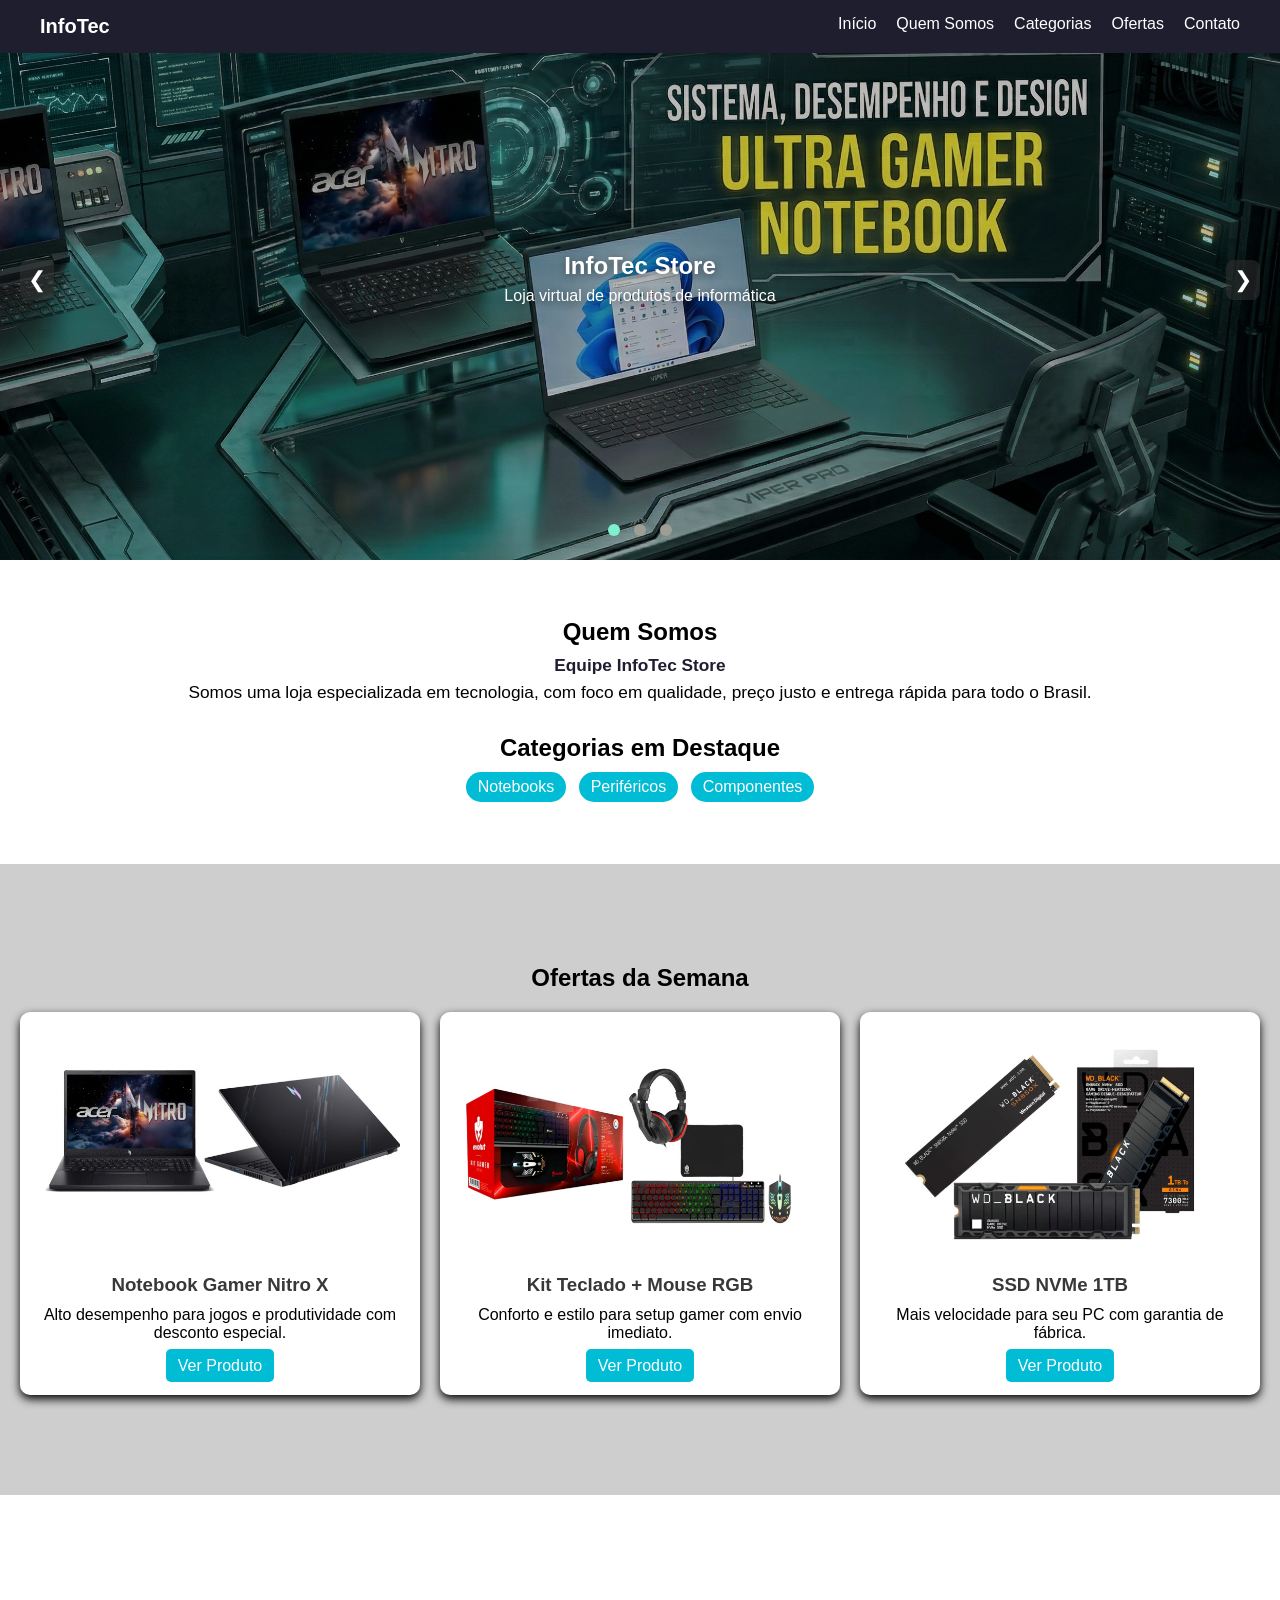
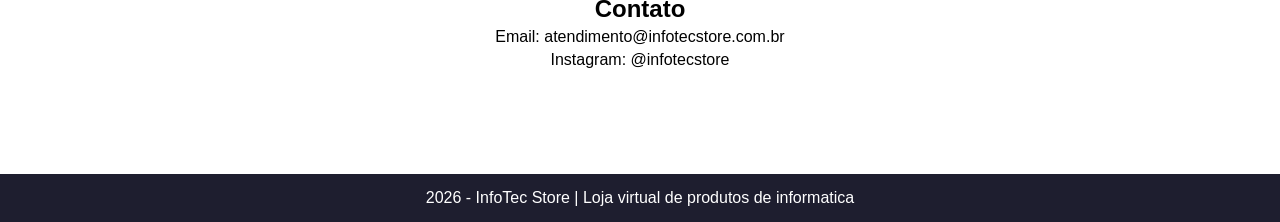
<file: index.html>
<!DOCTYPE html>
<html lang="pt-br">
<head>
    <meta charset="UTF-8">
    <meta name="viewport" content="width=device-width, initial-scale=1.0">
    <title>InfoTec Store</title>
    <link type="image/png" href="img/icone.png" rel="shortcut icon">
    <link rel="stylesheet" href="css/style.css">
</head>
<body>
    <!-- MENU -->
    <nav>
        <div class="logo">InfoTec</div>
        <ul>
            <li><a href="index.html">Início</a></li>
            <li><a href="#quem-somos">Quem Somos</a></li>
            <li><a href="#categorias">Categorias</a></li>
            <li><a href="#ofertas">Ofertas</a></li>
            <li><a href="#atendimento">Contato</a></li>
        </ul>
    </nav>
    
    <!-- INICIO --> 
    <section id="inicio" class="inicio-banner">
     <div class="inicio-slides">
        <div class="inicio-carrossel">
            <a href="notebooks.html" aria-label="Ver notebooks">
                <img src="img/banner_notebooks1.jpg" class="ativa" alt="Banner de notebooks">
            </a>
            <a href="armazenamento.html" aria-label="Ver armazenamento">
                <img src="img/banner_ssd_hd1.jpg" alt="Banner de armazenamento">
            </a>
            <a href="kits.html" aria-label="Ver periféricos">
                <img src="img/banner_teclado_mouse1.jpg" alt="Banner de periféricos">
            </a>
        </div>
        <!--BOTÕES DE NAVEGAÇÃO-->
            <button class="prev">&#10094;</button>
            <button class="next">&#10095;</button>
            <!--INDICADORES DE NAVEGAÇÃO-->
        <div class="indicadores">
                <span class="dot ativo"></span>
                <span class="dot"></span>
                <span class="dot"></span>
            </div>
        </div>
            <div class="inicio-conteudo">
            <h1>InfoTec Store</h1>
            <p>Loja virtual de produtos de informática</p>
        </div>
    </section>
    
    <!-- QUEM SOMOS -->
        <section id="quem-somos" class="quem-somos">
        <h2>Quem Somos</h2>
        <p class="quem-somos-subtitulo">Equipe InfoTec Store</p>
        <p>Somos uma loja especializada em tecnologia, com foco em qualidade, preço justo e entrega rápida para todo o Brasil.</p>
    </section>

    <!-- CATEGORIAS -->
        <section id="categorias" class="categorias">
        <h2>Categorias em Destaque</h2>
        <ul>
            <li><a href="notebooks.html" class="link-categoria">Notebooks</a></li>
            <li><a href="kits.html" class="link-categoria">Periféricos</a></li>
            <li><a href="armazenamento.html" class="link-categoria">Componentes</a></li>
        </ul>
    </section>

    <!-- OFERTAS -->
     <section id="ofertas" class="ofertas">
        <h2>Ofertas da Semana</h2>
        <div class="grid-produtos">
            <div class="produto-card">
                <img src="img/notbook_gamer_D_NQ_NP_2X.jpeg" alt="Notebook Gamer Nitro X" />
                <h3>Notebook Gamer Nitro X</h3>
                <p>Alto desempenho para jogos e produtividade com desconto especial.</p>
                <a href="notebooks.html">Ver Produto</a>
            </div>
            <div class="produto-card">
                <img src="img/kit_teclado.jpeg" alt="Kit Teclado e Mouse RGB" />
                <h3>Kit Teclado + Mouse RGB</h3>
                <p>Conforto e estilo para setup gamer com envio imediato.</p>
                <a href="kits.html">Ver Produto</a>
            </div>
            <div class="produto-card">
                <img src="img/nvme_wd_black.jpeg" alt="SSD NVMe 1TB" />
                <h3>SSD NVMe 1TB</h3>
                <p>Mais velocidade para seu PC com garantia de fábrica.</p>
                <a href="armazenamento.html">Ver Produto</a>
            </div>
        </div>
     </section>

    <!-- ATENDIMENTO -->
    <section id="atendimento" class="atendimento">
        <h2>Contato</h2>
        <p>Email: atendimento@infotecstore.com.br</p>
        <p>Instagram: @infotecstore</p>
    </section>

    <footer>
        <p>2026 - InfoTec Store | Loja virtual de produtos de informatica</p>
    </footer>
</body>
</html>
<script>
    const slides = document.querySelectorAll('.inicio-slides img');
    const slideLinks = document.querySelectorAll('.inicio-carrossel a');
    const dots = document.querySelectorAll('.dot');
    const prev = document.querySelector('.prev');
    const next = document.querySelector('.next');
    const menu = document.querySelector('nav');
    const menuLinks = document.querySelectorAll('nav a[href^="#"]');
    
    let index = 0;
    let intervalo;

    function mostrarSlide(i) {
        slides.forEach(slide => slide.classList.remove('ativa'));
        slideLinks.forEach(link => link.classList.remove('ativa-link'));
        dots.forEach(dot => dot.classList.remove('ativo'));
        slides[i].classList.add('ativa');
        slideLinks[i].classList.add('ativa-link');
        dots[i].classList.add('ativo');
    }

    function proximoSlide() {
        index = (index + 1) % slides.length;
        mostrarSlide(index);
    }

    function slideAnterior() {
        index = (index - 1 + slides.length) % slides.length;
        mostrarSlide(index);
    }

    next.addEventListener('click', proximoSlide);
    prev.addEventListener('click', slideAnterior);

    dots.forEach((dot, i) => {
        dot.addEventListener('click', () => {
            index = i;
            mostrarSlide(index);
        });
    });

    function iniciarAuto() {
        intervalo = setInterval(proximoSlide, 4000);
    }

    function pararAuto() {
        clearInterval(intervalo);
    }

    function rolarComOffset(hash) {
        const destino = document.querySelector(hash);
        if (!destino) return;

        const alvoVisual = destino.querySelector('h2') || destino;

        const alturaMenu = menu ? menu.offsetHeight : 0;
        const topo = alvoVisual.getBoundingClientRect().top + window.pageYOffset - alturaMenu - 12;

        window.scrollTo({
            top: topo,
            behavior: 'smooth'
        });
    }

    menuLinks.forEach((link) => {
        link.addEventListener('click', (event) => {
            const hash = link.getAttribute('href');
            if (!hash || hash === '#') return;

            event.preventDefault();
            history.pushState(null, '', hash);
            rolarComOffset(hash);
        });
    });

    window.addEventListener('load', () => {
        if (window.location.hash) {
            rolarComOffset(window.location.hash);
        }
    });

    mostrarSlide(index);
    document.querySelector('.inicio-carrossel').addEventListener('mouseenter', pararAuto);
    document.querySelector('.inicio-carrossel').addEventListener('mouseleave', iniciarAuto);

    iniciarAuto();
</script>
</file>
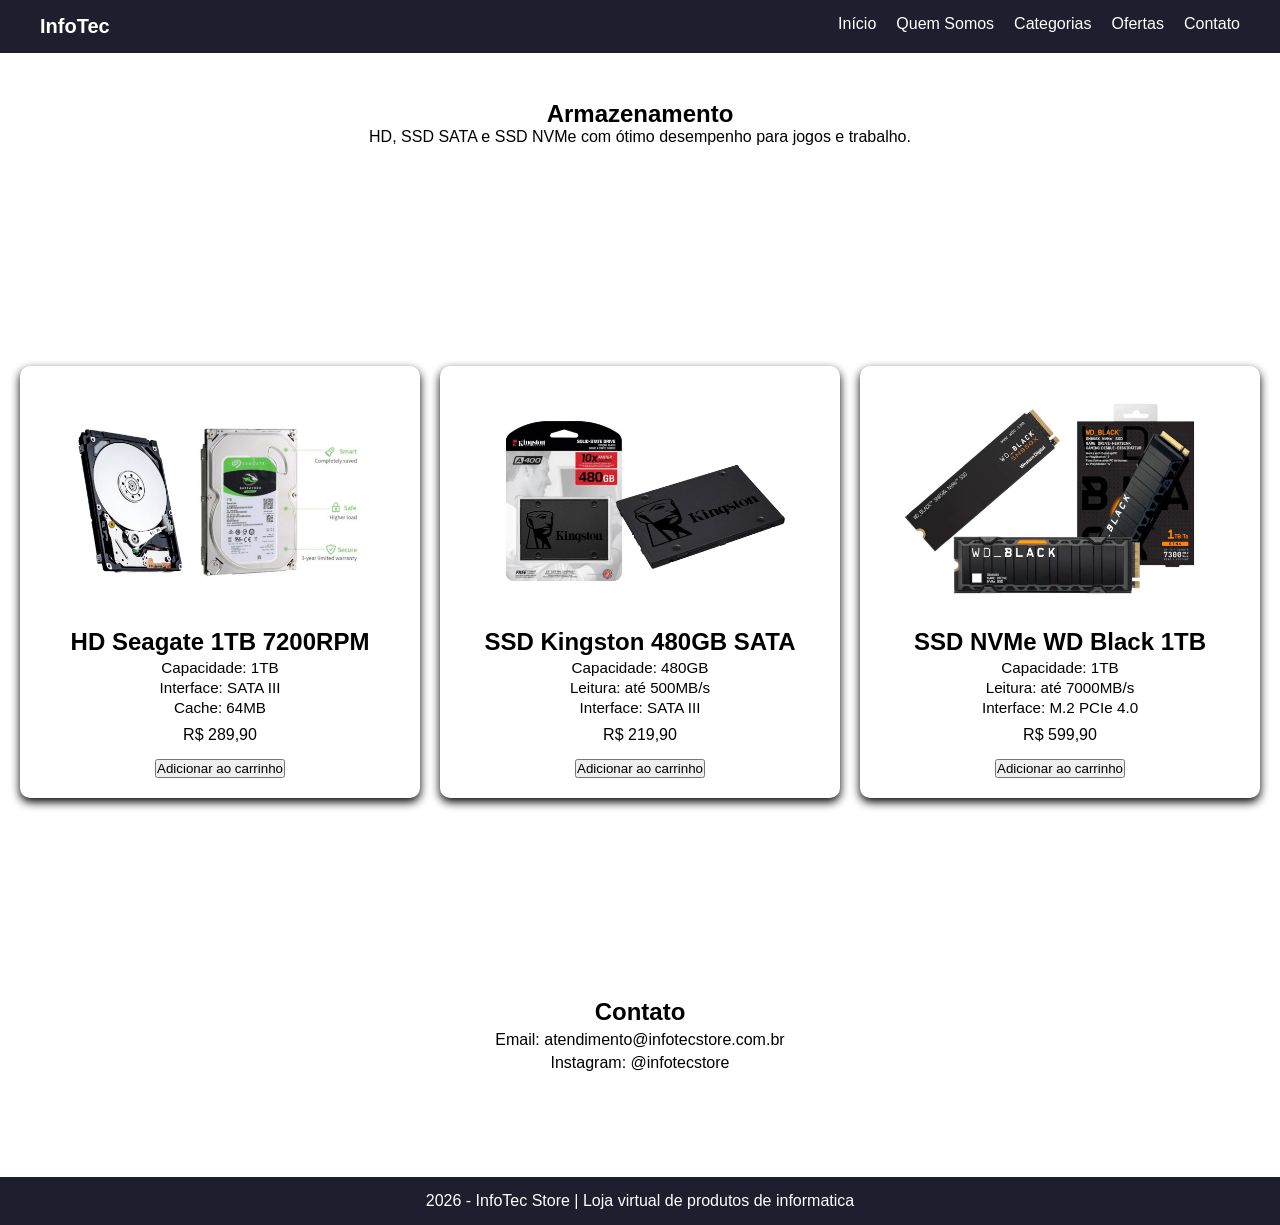
<file: armazenamento.html>
<!DOCTYPE html>
<html lang="pt-br">
<head>
    <meta charset="UTF-8">
    <meta name="viewport" content="width=device-width, initial-scale=1.0">
    <title>Armazenamento | InfoTec Store</title>
    <link type="image/png" href="img/icone.png" rel="shortcut icon">
    <link rel="stylesheet" href="css/style.css">
</head>
<body>
    <!-- MENU -->
    <nav>
        <div class="logo">InfoTec</div>
        <ul>
            <li><a href="index.html">Início</a></li>
            <li><a href="index.html#quem-somos">Quem Somos</a></li>
            <li><a href="index.html#categorias">Categorias</a></li>
            <li><a href="index.html#ofertas">Ofertas</a></li>
            <li><a href="#atendimento">Contato</a></li>
        </ul>
    </nav>
    
     <main> <!-- Produtos inicio -->
        <section class="destaque-pagina">
            <div class="container">
                <h1>Armazenamento</h1>
                <p>HD, SSD SATA e SSD NVMe com ótimo desempenho para jogos e trabalho.</p>
            </div>
        </section>

        <section class="produtos">
            <div class="container">
                <div class="grid-produtos">
                    <article class="produto-card">
                        <img src="img/hd_seagate_1tb_1.jpeg" alt="HD 1TB 7200RPM" />
                        <h2>HD Seagate 1TB 7200RPM</h2>
                        <ul>
                            <li>Capacidade: 1TB</li>
                            <li>Interface: SATA III</li>
                            <li>Cache: 64MB</li>
                        </ul>
                        <p class="preco">R$ 289,90</p>
                        <button type="button">Adicionar ao carrinho</button>
                    </article>

                    <article class="produto-card">
                        <img src="img/ssd_kingston_400gb_1.jpeg" alt="SSD SATA 480GB" />
                        <h2>SSD Kingston 480GB SATA</h2>
                        <ul>
                            <li>Capacidade: 480GB</li>
                            <li>Leitura: até 500MB/s</li>
                            <li>Interface: SATA III</li>
                        </ul>
                        <p class="preco">R$ 219,90</p>
                        <button type="button">Adicionar ao carrinho</button>
                    </article>

                    <article class="produto-card">
                        <img src="img/nvme_wd_black.jpeg" alt="SSD NVMe 1TB PCIe 4.0" />
                        <h2>SSD NVMe WD Black 1TB</h2>
                        <ul>
                            <li>Capacidade: 1TB</li>
                            <li>Leitura: até 7000MB/s</li>
                            <li>Interface: M.2 PCIe 4.0</li>
                        </ul>
                        <p class="preco">R$ 599,90</p>
                        <button type="button">Adicionar ao carrinho</button>
                    </article>
                </div>
            </div>
        </section>
    </main> <!-- Produtos fim -->

    <!-- ATENDIMENTO -->
    <section id="atendimento" class="atendimento">
        <h2>Contato</h2>
        <p>Email: atendimento@infotecstore.com.br</p>
        <p>Instagram: @infotecstore</p>
    </section>

    <footer>
        <p>2026 - InfoTec Store | Loja virtual de produtos de informatica</p>
    </footer>
</body>
</html>
</file>
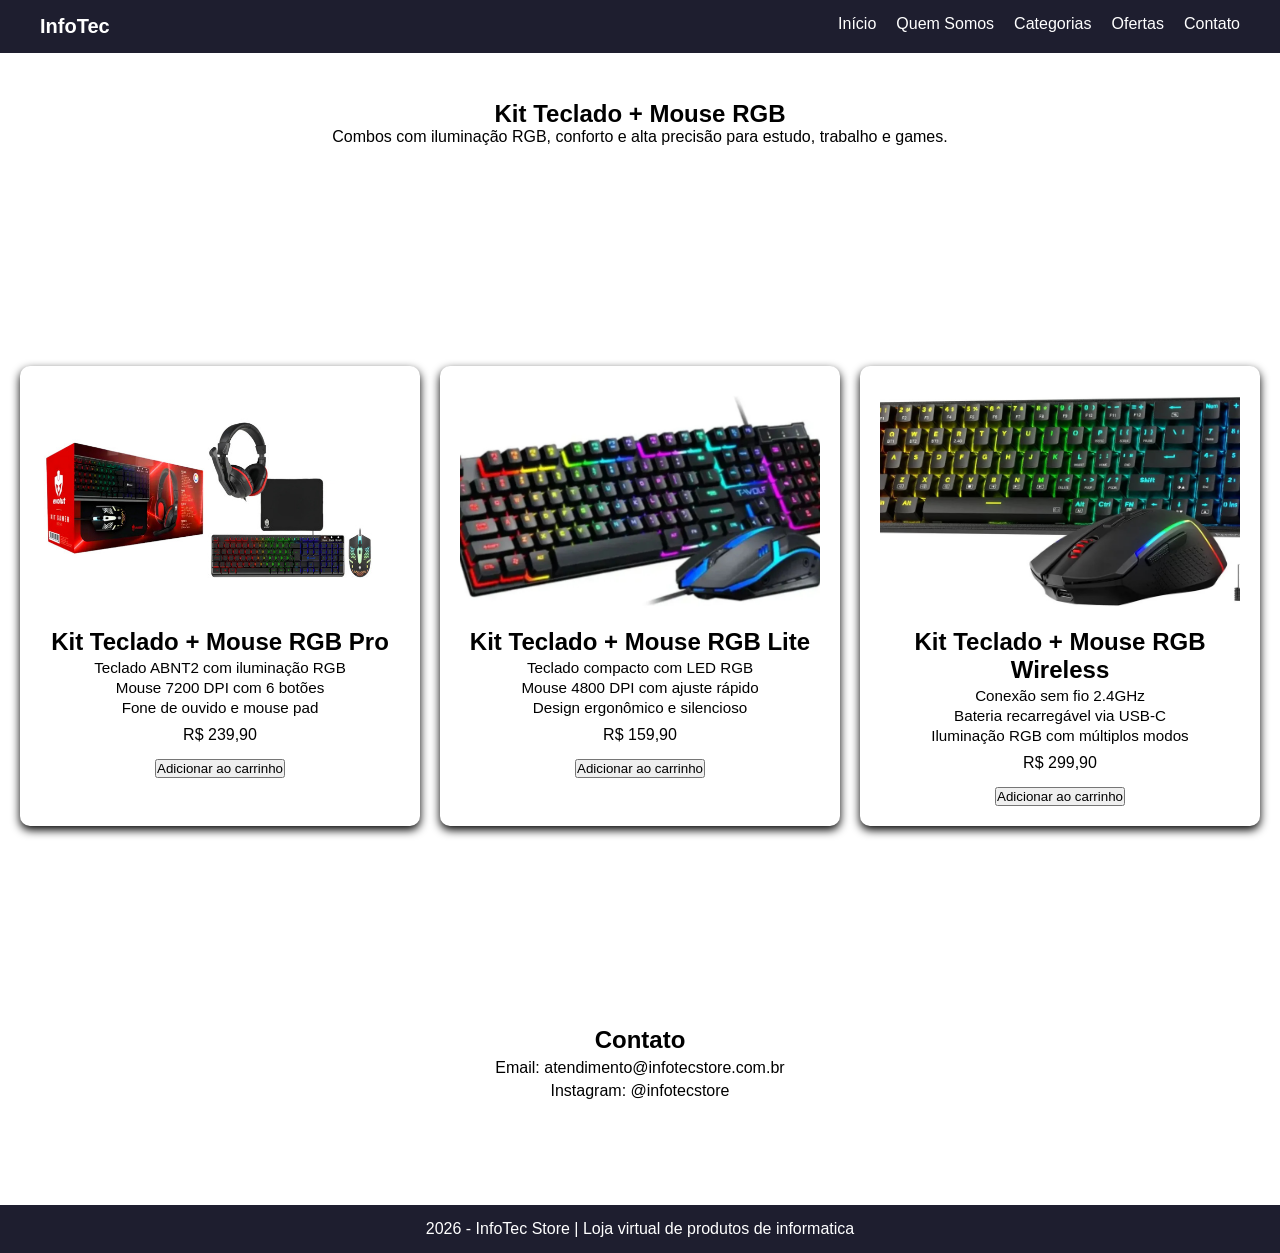
<file: kits.html>
<!DOCTYPE html>
<html lang="pt-br">
<head>
    <meta charset="UTF-8">
    <meta name="viewport" content="width=device-width, initial-scale=1.0">
    <title>Kit Teclado + Mouse RGB | InfoTec Store</title>
    <link type="image/png" href="img/icone.png" rel="shortcut icon">
    <link rel="stylesheet" href="css/style.css">
</head>
<body>
    <!-- MENU -->
    <nav>
        <div class="logo">InfoTec</div>
        <ul>
            <li><a href="index.html">Início</a></li>
            <li><a href="index.html#quem-somos">Quem Somos</a></li>
            <li><a href="index.html#categorias">Categorias</a></li>
            <li><a href="index.html#ofertas">Ofertas</a></li>
            <li><a href="#atendimento">Contato</a></li>
        </ul>
    </nav>
    <!-- Produtos -->
     <main>
        <section class="destaque-pagina">
            <div class="container">
                <h1>Kit Teclado + Mouse RGB</h1>
                <p>Combos com iluminação RGB, conforto e alta precisão para estudo, trabalho e games.</p>
            </div>
        </section>

        <section class="produtos">
            <div class="container">
                <div class="grid-produtos">
                    <article class="produto-card">
                        <img src="img/kit_teclado.jpeg" alt="Kit Teclado e Mouse RGB Pro" />
                        <h2>Kit Teclado + Mouse RGB Pro</h2>
                        <ul>
                            <li>Teclado ABNT2 com iluminação RGB</li>
                            <li>Mouse 7200 DPI com 6 botões</li>
                            <li>Fone de ouvido e mouse pad</li>
                        </ul>
                        <p class="preco">R$ 239,90</p>
                        <button type="button">Adicionar ao carrinho</button>
                    </article>

                    <article class="produto-card">
                        <img src="img/teclado_mouse_rbg.jpg" alt="Kit Teclado e Mouse RGB Lite" />
                        <h2>Kit Teclado + Mouse RGB Lite</h2>
                        <ul>
                            <li>Teclado compacto com LED RGB</li>
                            <li>Mouse 4800 DPI com ajuste rápido</li>
                            <li>Design ergonômico e silencioso</li>
                        </ul>
                        <p class="preco">R$ 159,90</p>
                        <button type="button">Adicionar ao carrinho</button>
                    </article>

                    <article class="produto-card">
                        <img src="img/teclado_mouse_Wireless_rbg.jpg" alt="Kit Teclado e Mouse RGB Wireless" />
                        <h2>Kit Teclado + Mouse RGB Wireless</h2>
                        <ul>
                            <li>Conexão sem fio 2.4GHz</li>
                            <li>Bateria recarregável via USB-C</li>
                            <li>Iluminação RGB com múltiplos modos</li>
                        </ul>
                        <p class="preco">R$ 299,90</p>
                        <button type="button">Adicionar ao carrinho</button>
                    </article>
                </div>
            </div>
        </section>
    </main>

    <!-- ATENDIMENTO -->
    <section id="atendimento" class="atendimento">
        <h2>Contato</h2>
        <p>Email: atendimento@infotecstore.com.br</p>
        <p>Instagram: @infotecstore</p>
    </section>

    <footer>
        <p>2026 - InfoTec Store | Loja virtual de produtos de informatica</p>
    </footer>
</body>
</html>
</file>
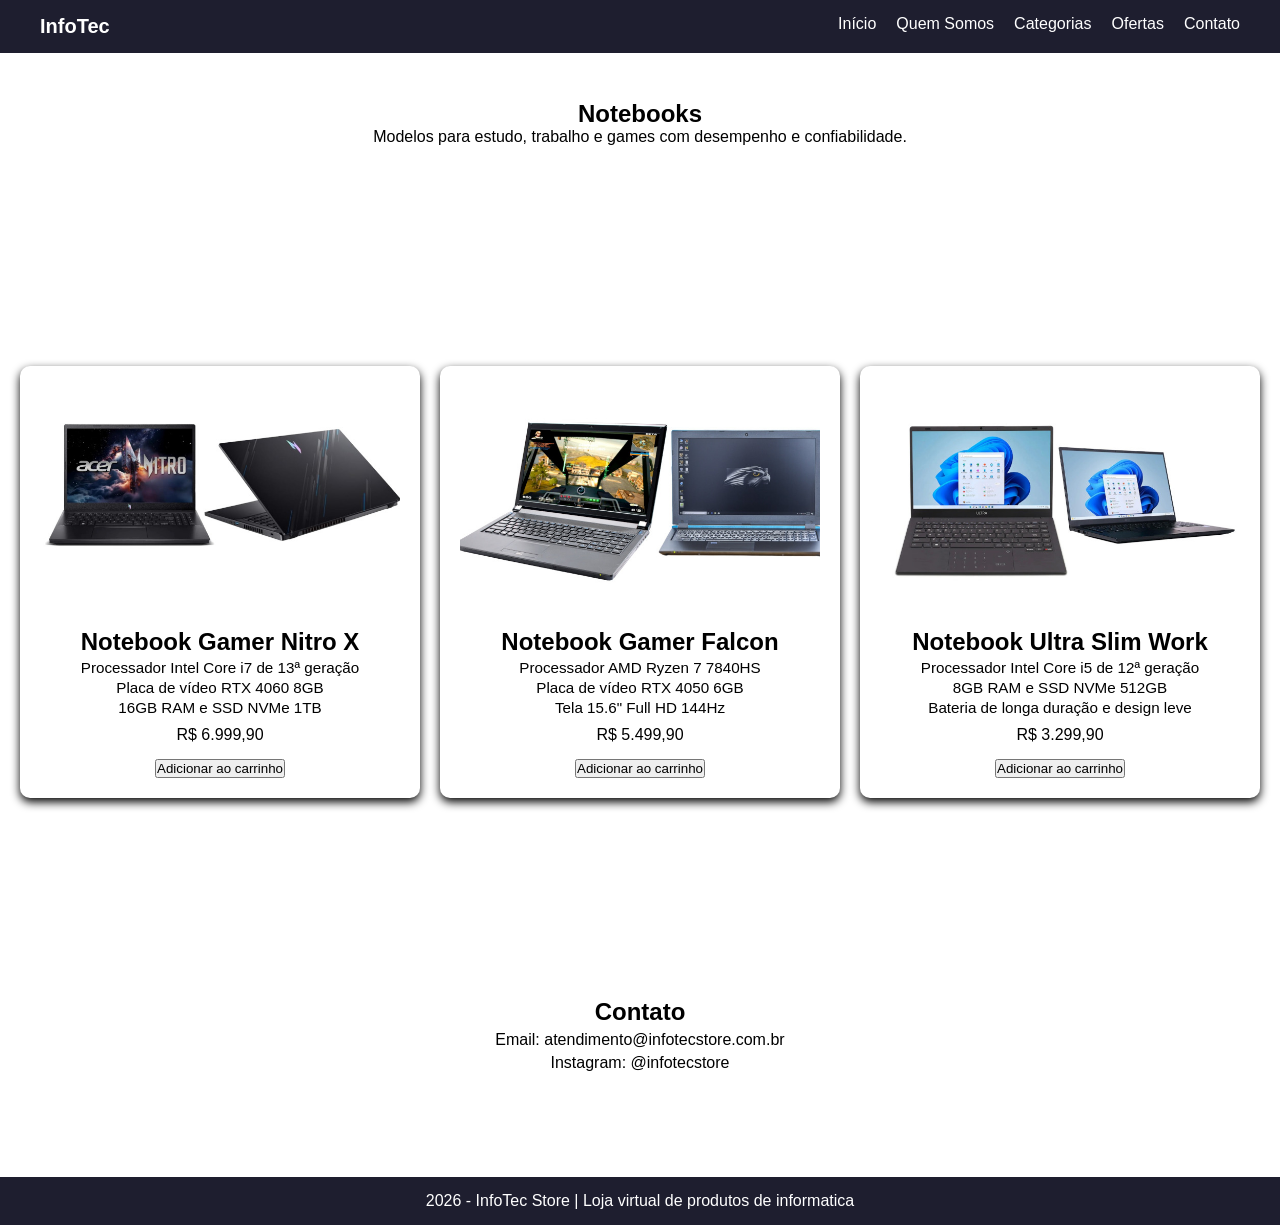
<file: notebooks.html>
<!DOCTYPE html>
<html lang="pt-br">
<head>
	<meta charset="UTF-8">
	<meta name="viewport" content="width=device-width, initial-scale=1.0">
	<title>Notebooks | InfoTec Store</title>
	<link type="image/png" href="img/icone.png" rel="shortcut icon">
	<link rel="stylesheet" href="css/style.css">
</head>
<body>
	<!-- MENU -->
	<nav>
		<div class="logo">InfoTec</div>
		<ul>
			<li><a href="index.html">Início</a></li>
			<li><a href="index.html#quem-somos">Quem Somos</a></li>
			<li><a href="index.html#categorias">Categorias</a></li>
			<li><a href="index.html#ofertas">Ofertas</a></li>
			<li><a href="#atendimento">Contato</a></li>
		</ul>
	</nav>

	<main>
		<section class="destaque-pagina">
			<div class="container">
				<h1>Notebooks</h1>
				<p>Modelos para estudo, trabalho e games com desempenho e confiabilidade.</p>
			</div>
		</section>

		<section class="produtos">
			<div class="container">
				<div class="grid-produtos">
					<article class="produto-card">
						<img src="img/notbook_gamer_D_NQ_NP_2X.jpeg" alt="Notebook Gamer Nitro X" />
						<h2>Notebook Gamer Nitro X</h2>
						<ul>
							<li>Processador Intel Core i7 de 13ª geração</li>
							<li>Placa de vídeo RTX 4060 8GB</li>
							<li>16GB RAM e SSD NVMe 1TB</li>
						</ul>
						<p class="preco">R$ 6.999,90</p>
						<button type="button">Adicionar ao carrinho</button>
					</article>

					<article class="produto-card">
						<img src="img/Notebook_Gamer_Falcon.jpeg" alt="Notebook Gamer Falcon" />
						<h2>Notebook Gamer Falcon</h2>
						<ul>
							<li>Processador AMD Ryzen 7 7840HS</li>
							<li>Placa de vídeo RTX 4050 6GB</li>
							<li>Tela 15.6" Full HD 144Hz</li>
						</ul>
						<p class="preco">R$ 5.499,90</p>
						<button type="button">Adicionar ao carrinho</button>
					</article>

					<article class="produto-card">
						<img src="img/Notebook_Ultra_Slim_Work.jpeg" alt="Notebook Ultra Slim Work" />
						<h2>Notebook Ultra Slim Work</h2>
						<ul>
							<li>Processador Intel Core i5 de 12ª geração</li>
							<li>8GB RAM e SSD NVMe 512GB</li>
							<li>Bateria de longa duração e design leve</li>
						</ul>
						<p class="preco">R$ 3.299,90</p>
						<button type="button">Adicionar ao carrinho</button>
					</article>
				</div>
			</div>
		</section>
	</main>

	<!-- ATENDIMENTO -->
	<section id="atendimento" class="atendimento">
		<h2>Contato</h2>
		<p>Email: atendimento@infotecstore.com.br</p>
		<p>Instagram: @infotecstore</p>
	</section>

	<footer>
		<p>2026 - InfoTec Store | Loja virtual de produtos de informatica</p>
	</footer>
</body>
</html>
</file>
<file: css/style.css>
/* PADRÃO PARA TODA PÁGINA */
* {
  margin: 0;
  padding: 0;
  box-sizing: border-box;  
}
/* CORPO DA PÁGINA */
body {
    font-family: Arial, sans-serif;
    scroll-behavior: smooth;
}

html {
    scroll-behavior: smooth;
    scroll-padding-top: 85px;
}
/* MENU (NAVBAR) */
nav {
    position: fixed;
    width: 100%;
    background: #1e1e2f;
    display: flex;
    justify-content: space-between;
    padding: 15px 40px;
    top: 0;
    z-index: 1000;
}
/* LOGO */
.logo {
    color: #fff;
    font-weight: bold;
    font-size: 20px;
}
/* MENU (LISTA) */
nav ul {
    list-style: none;
    display: flex;
    gap: 20px;
}
/* LINKS DO MENU*/
nav a {
    color: #fff;
    text-decoration: none;
    transition: 0.35;
}
/* EFEITO HOVER */
nav a:hover{
    color: #00bcd4;
}
/* SEÇÕES */
section {
    padding: 100px 20px;
    text-align: center;
    scroll-margin-top: 85px;
}
/* SEÇÃO INÍCIO */
.inicio-banner {
    position: relative;
    height: clamp(420px, 68vh, 560px);
    padding: 0;
    background: #000;
    color: white;
    display: flex;
    flex-direction: column;
    justify-content: center;
    overflow: hidden;
}
/* QUEM SOMOS (IMAGEM) */
.quem-somos img {
    width: 150px;
    border-radius: 50%;
    margin: 15px 0;
}
/* QUEM SOMOS E CATEGORIAS */
.quem-somos,
.categorias {
    padding: clamp(40px, 5vw, 58px) 20px;
}

.quem-somos {
    padding-bottom: clamp(8px, 1.4vw, 14px);
}

.categorias {
    padding-top: clamp(8px, 1.4vw, 14px);
    scroll-margin-top: 85px;
}

.quem-somos h2,
.categorias h2 {
    margin-bottom: 6px;
}
/* SUBTÍTULO DA SEÇÃO QUEM SOMOS */
.quem-somos-subtitulo {
    margin-bottom: 10px;
    font-size: 1.15rem;
    font-weight: 600;
    color: #1e1e2f;
}

.quem-somos p {
    max-width: 920px;
    margin: 0 auto;
    line-height: 1.55;
    font-size: 1.08rem;
}
/* CATEGORIAS */
.categorias ul {
    list-style: none;
    margin-top: 6px;
}

.categorias li {
    background: #00bcd4;
    color: white;
    display: inline-block;
    margin: 4px;
    padding: 6px 12px;
    border-radius: 16px;
}

.categorias li a {
    color: white;
    text-decoration: none;
}

.categorias li a:hover {
    color: #e9fdff;
}
/* ATENDIMENTO */
.atendimento p {
    margin: 5px;
}
/* RODAPÉ */
footer {
    background: #1e1e2f;
    color: white;
    padding: 15px;
    text-align: center;
}

/* OFERTAS */
.ofertas {
   background: #cecece; 
}

/* GRID (organização dos cards */
.grid-produtos {
    display: grid;
    grid-template-columns: repeat(auto-fit, minmax(250px, 1fr));
    gap: 20px;
    margin-top: 20px;
}

/* CARD */
.produto-card {
    background: white;
    padding: 20px;
    border-radius: 10px;
    box-shadow: 0 4px 10px rgba(0,0,0,1);
    transition: 0.3s;
    overflow: hidden;
}

.produto-card img {
    width: 100%;
    height: clamp(190px, 18vw, 240px);
    aspect-ratio: 16 / 9;
    object-fit: cover;
    object-position: center;
    background: #e9edf2;
    border-radius: 8px;
    margin-bottom: 12px;
    display: block;
}

/* EFEITO HOVER */
.produto-card:hover {
    transform: translateY(-10px);
}

/* TÍTULO DO CARD */
.produto-card h3 {
    margin-bottom: 10px;
    color: #383838;
}

/* TEXTO */
.produto-card p {
    margin-bottom: 15px;
}

/* LISTA DE ESPECIFICAÇÕES */
.produto-card ul {
    list-style: none;
    padding-left: 0;
    margin-bottom: 10px;
}

.produto-card li {
    margin: 3px 0;
    padding: 0;
    font-size: 0.95rem;
}

/* LINK */
.produto-card a {
    text-decoration: none;
    color: white;
    background: #00bcd4;
    padding: 8px 12px;
    border-radius: 5px;
    transition: 0.3s;
}
/* EFEITO HOVER NO LINK */

.produto-card a:hover{
    background: #0197a7;
}
/* CARROSSEL */
.inicio-slides {
    position: absolute;
    top: 0;
    left: 0;
    width: 100%;
    height: 100%;
}

.inicio-carrossel {
    position: absolute;
    width: 100%;
    height: 100%;
    top: 0%;
    left: 0%;
}

.inicio-carrossel a {
    position: absolute;
    inset: 0;
    display: block;
    pointer-events: none;
    z-index: 1;
}

.inicio-carrossel a.ativa-link {
    pointer-events: auto;
    z-index: 2;
}

.inicio-carrossel img {
    position: absolute;
    width: 100%;
    height: 100%;
    object-fit: cover;
    opacity: 0;
    transition: opacity 1s;
    top: 0;
    left: 0;
    object-position: center center;
   
}
/* IMAGEM ATIVA */
.inicio-carrossel img.ativa {
    opacity: 1;
}
/* CONTEINER POR CIMA */
.inicio-conteudo {
    position: absolute;
    inset: 0;
    z-index: 4;
    display: flex;
    flex-direction: column;
    justify-content: center;
    align-items: center;
    gap: 6px;
    padding: 16px 20px;
    background: rgba(0, 0, 0, 0.26);
    text-align: center;
}

.inicio-conteudo h1,
.inicio-conteudo p {
    text-shadow: 0 2px 8px rgba(0, 0, 0, 0.45);
}

.inicio-conteudo h1 {
    line-height: 1.1;
}

.inicio-conteudo p {
    line-height: 1.35;
}
/* SLIDES */
.inicio-slides img {
    position: absolute;
    top: 0%;
    left: 0%;
    width: 100%;
    height: 100%;
    object-fit: cover;
    opacity: 0;
    transition: opacity 1s;
}
.prev, .next {
    position: absolute;
    top: 50%;
    transform: translateY(-50%);
    font-size: 22px;
    background: rgba(56, 56, 56, 0.45);
    color: white;
    border: none;
    padding: 7px 8px;
    cursor: pointer;
    z-index: 5;
    border-radius: 8px;
}
.prev {
    left: 20px;
}
.next {
    right: 20px;
}

.prev:hover, .next:hover {
    background: rgba(0, 0, 0, 0.7);
}
/* INDICADORES DE NAVEGAÇÃO */
.indicadores {
    position: absolute;
    bottom: 20px;
    width: 100%;
    text-align: center;
    z-index: 5;
}
.dot {
    height: 12px;
    width: 12px;
    margin: 0 5px;
    display: inline-block;
    background: #9e9e97;
    border-radius: 50%;
    cursor: pointer;
    transition: 0.3s;
}
.dot.ativo, .dot:hover {
    background: #7ff0ce;
}

@media (max-width: 768px) {
    nav {
        padding: 10px 14px 12px;
        flex-direction: column;
        gap: 8px;
        align-items: center;
        justify-content: center;
    }

    nav ul {
        width: 100%;
        justify-content: center;
        flex-wrap: wrap;
        gap: 8px 14px;
    }

    nav ul li {
        display: flex;
    }

    nav a {
        font-size: 14px;
        line-height: 1.1;
        white-space: nowrap;
    }

    .logo {
        font-size: 22px;
        line-height: 1;
    }

    section {
        padding: 70px 16px;
    }

    .inicio-banner {
        height: 58vh;
        min-height: 360px;
    }

    .grid-produtos {
        grid-template-columns: 1fr;
    }

    .produto-card img {
        height: 200px;
    }

    .quem-somos,
    .categorias {
        padding-left: 16px;
        padding-right: 16px;
    }
}
</file>
